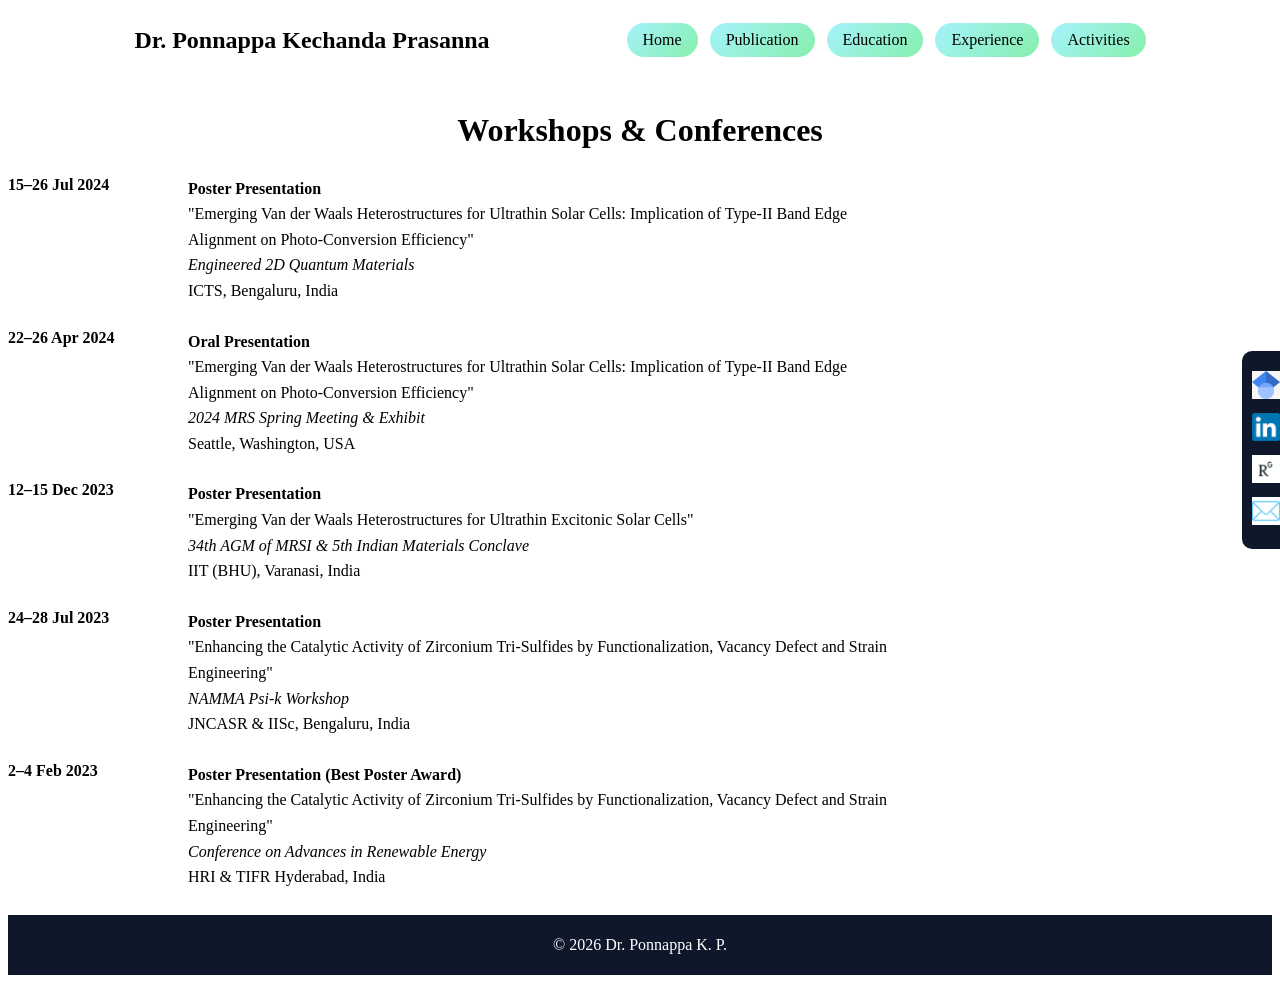
<file: activites.html>
<!DOCTYPE html>
<html lang="en">
<head>
<meta charset="UTF-8">
<meta name="viewport" content="width=device-width, initial-scale=1.0">
<title>Dr. Ponnappa K. P.</title>
<link rel="stylesheet" href="style.css">
</head>

<body>


<!-- Top Navigation -->
<header>
    <div class="nav-left">
        <h2>Dr. Ponnappa Kechanda Prasanna</h2>
    </div>

<div class="menu-toggle" onclick="toggleMenu()">
☰
</div>
    <div class="nav-right" id="nav-menu">
        <a href="index.html">Home</a>
        <a href="publication.html">Publication</a>
        <a href="education.html">Education</a>
        <a href="teaching.html">Experience</a>
        <a href="activites.html">Activities</a>
    </div>


</header>

<div class="container">
<!-- About Section -->

<div class="activity">
<h2>Workshops & Conferences</h2>

<div class="conference">

<div class="conf-row">
<div class="conf-date">15–26 Jul 2024</div>
<div class="conf-details">
<b>Poster Presentation</b><br>
"Emerging Van der Waals Heterostructures for Ultrathin Solar Cells: Implication of Type-II Band Edge Alignment on Photo-Conversion Efficiency"<br>
<i>Engineered 2D Quantum Materials</i><br>
ICTS, Bengaluru, India
</div>
</div>

<div class="conf-row">
<div class="conf-date">22–26 Apr 2024</div>
<div class="conf-details">
<b>Oral Presentation</b><br>
"Emerging Van der Waals Heterostructures for Ultrathin Solar Cells: Implication of Type-II Band Edge Alignment on Photo-Conversion Efficiency"<br>
<i>2024 MRS Spring Meeting & Exhibit</i><br>
Seattle, Washington, USA
</div>
</div>

<div class="conf-row">
<div class="conf-date">12–15 Dec 2023</div>
<div class="conf-details">
<b>Poster Presentation</b><br>
"Emerging Van der Waals Heterostructures for Ultrathin Excitonic Solar Cells"<br>
<i>34th AGM of MRSI & 5th Indian Materials Conclave</i><br>
IIT (BHU), Varanasi, India
</div>
</div>

<div class="conf-row">
<div class="conf-date">24–28 Jul 2023</div>
<div class="conf-details">
<b>Poster Presentation</b><br>
"Enhancing the Catalytic Activity of Zirconium Tri-Sulfides by Functionalization, Vacancy Defect and Strain Engineering"<br>
<i>NAMMA Psi-k Workshop</i><br>
JNCASR & IISc, Bengaluru, India
</div>
</div>

<div class="conf-row">
<div class="conf-date">2–4 Feb 2023</div>
<div class="conf-details">
<b>Poster Presentation (Best Poster Award)</b><br>
"Enhancing the Catalytic Activity of Zirconium Tri-Sulfides by Functionalization, Vacancy Defect and Strain Engineering"<br>
<i>Conference on Advances in Renewable Energy</i><br>
HRI & TIFR Hyderabad, India
</div>
</div>

</div>

</div>
<div class="social-panel">

    <a href="https://scholar.google.com/citations?user=2jQUvsgAAAAJ&hl=en" target="_blank">
        <img src="google_Scholar.png" alt="Google Scholar">
    </a>

    <a href="https://www.linkedin.com/in/ponnappa-kechanda/" target="_blank">
        <img src="linkedin.png" alt="LinkedIn">
    </a>

    <a href="https://www.researchgate.net/profile/Ponnappa-Prasanna?ev=hdr_xprf" target="_blank">
        <img src="research_gate.png" alt="ResearchGate">
    </a>

<a href="mailto:kechandaponnappa@gmail.com">
    <img src="email.png" alt="Email">
</a>



</div>



</div>


<footer>
    <p>© 2026 Dr. Ponnappa K. P.</p>
</footer>
<script>

function toggleMenu(){
    document.getElementById("nav-menu").classList.toggle("active");
}

/* close menu when scrolling */

window.addEventListener("scroll", function(){
    let menu = document.getElementById("nav-menu");
    if(menu.classList.contains("active")){
        menu.classList.remove("active");
    }
});

</script>
</body>
</html>
</file>
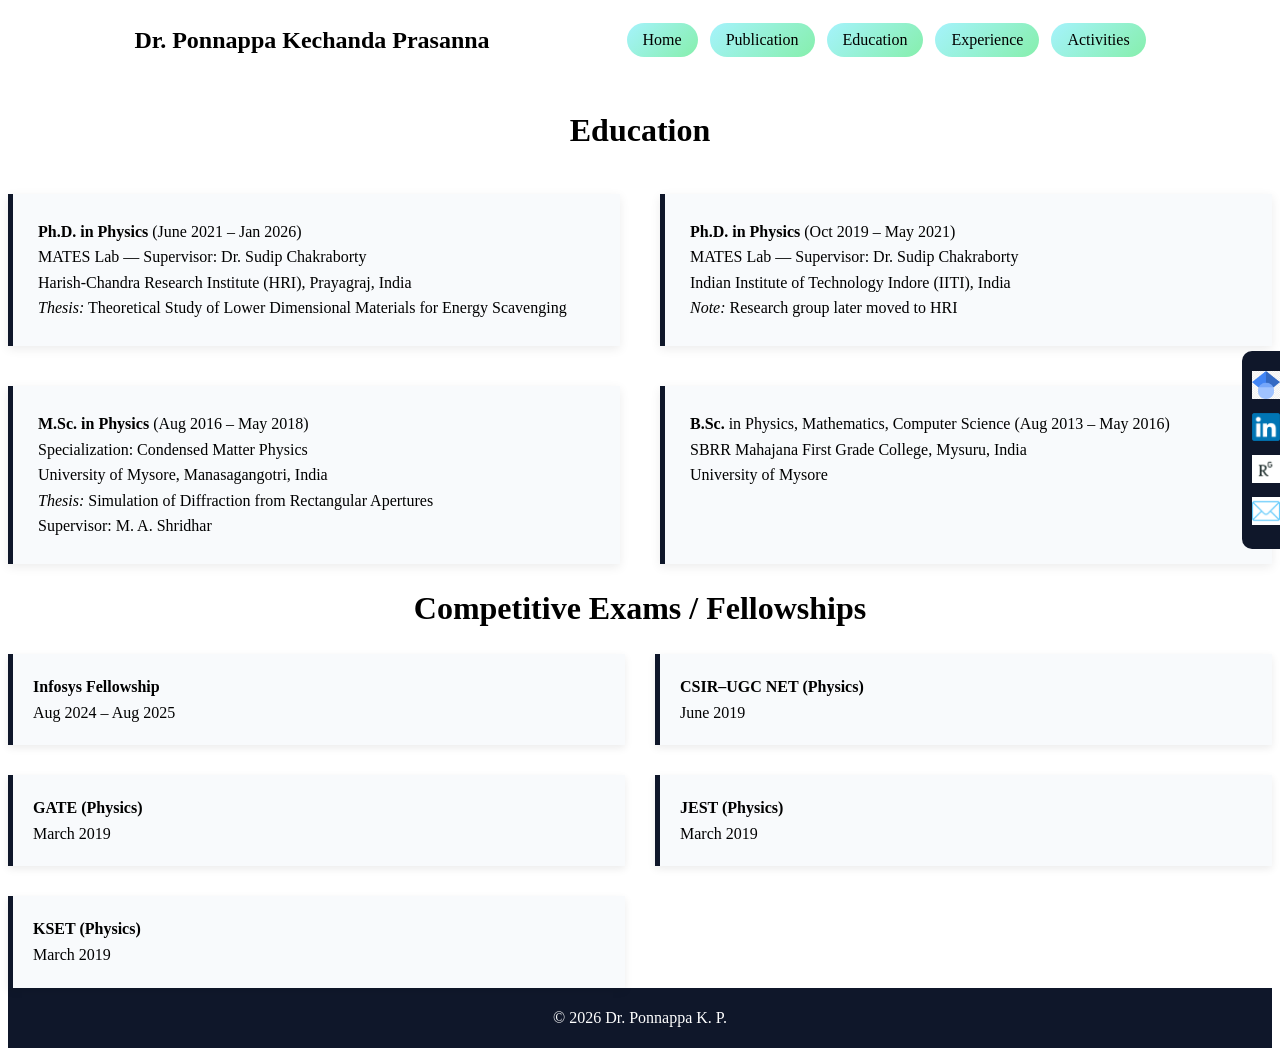
<file: education.html>
<!DOCTYPE html>
<html lang="en">
<head>
<meta charset="UTF-8">
<meta name="viewport" content="width=device-width, initial-scale=1.0">
<title>Dr. Ponnappa K. P.</title>
<link rel="stylesheet" href="style.css">
</head>

<body>


<!-- Top Navigation -->
<header>
    <div class="nav-left">
        <h2>Dr. Ponnappa Kechanda Prasanna</h2>
    </div>


<div class="menu-toggle" onclick="toggleMenu()">
☰
</div>

    <div class="nav-right" id="nav-menu">
        <a href="index.html">Home</a>
        <a href="publication.html">Publication</a>
        <a href="education.html">Education</a>
        <a href="teaching.html">Experience</a>
        <a href="activites.html">Activities</a>
    </div>


</header>

<div class="container">
<!-- About Section -->

<div class="education">
<h2>Education</h2>
<br>

<div class="education-grid">
<div class="edu-box">
<b>Ph.D. in Physics</b> (June 2021 – Jan 2026)<br>
MATES Lab — Supervisor: Dr. Sudip Chakraborty<br>
Harish-Chandra Research Institute (HRI), Prayagraj, India<br>
<i>Thesis:</i> Theoretical Study of Lower Dimensional Materials for Energy Scavenging
</div>

<div class="edu-box">
<b>Ph.D. in Physics</b> (Oct 2019 – May 2021)<br>
MATES Lab — Supervisor: Dr. Sudip Chakraborty<br>
Indian Institute of Technology Indore (IITI), India<br>
<i>Note:</i> Research group later moved to HRI
</div>

<div class="edu-box">
<b>M.Sc. in Physics</b> (Aug 2016 – May 2018)<br>
Specialization: Condensed Matter Physics<br>
University of Mysore, Manasagangotri, India<br>
<i>Thesis:</i> Simulation of Diffraction from Rectangular Apertures<br>
Supervisor: M. A. Shridhar
</div>

<div class="edu-box">
<b>B.Sc.</b> in Physics, Mathematics, Computer Science (Aug 2013 – May 2016)<br>
SBRR Mahajana First Grade College, Mysuru, India<br>
University of Mysore
</div>

</div>

<h2>Competitive Exams / Fellowships</h2>

<div class="exam-grid">

<div class="exam-box">
<b>Infosys Fellowship</b><br>
Aug 2024 – Aug 2025
</div>

<div class="exam-box">
<b>CSIR–UGC NET (Physics)</b><br>
June 2019
</div>

<div class="exam-box">
<b>GATE (Physics)</b><br>
March 2019
</div>

<div class="exam-box">
<b>JEST (Physics)</b><br>
March 2019
</div>

<div class="exam-box">
<b>KSET (Physics)</b><br>
March 2019
</div>

</div>


</div>
<div class="social-panel">

    <a href="https://scholar.google.com/citations?user=2jQUvsgAAAAJ&hl=en" target="_blank">
        <img src="google_Scholar.png" alt="Google Scholar">
    </a>

    <a href="https://www.linkedin.com/in/ponnappa-kechanda/" target="_blank">
        <img src="linkedin.png" alt="LinkedIn">
    </a>

    <a href="https://www.researchgate.net/profile/Ponnappa-Prasanna?ev=hdr_xprf" target="_blank">
        <img src="research_gate.png" alt="ResearchGate">
    </a>
<a href="mailto:kechandaponnappa@gmail.com">
    <img src="email.png" alt="Email">
</a>


</div>



</div>


<footer>
    <p>© 2026 Dr. Ponnappa K. P.</p>
</footer>
<script>

function toggleMenu(){
    document.getElementById("nav-menu").classList.toggle("active");
}

/* close menu when scrolling */

window.addEventListener("scroll", function(){
    let menu = document.getElementById("nav-menu");
    if(menu.classList.contains("active")){
        menu.classList.remove("active");
    }
});

</script>
</body>
</html>
</file>
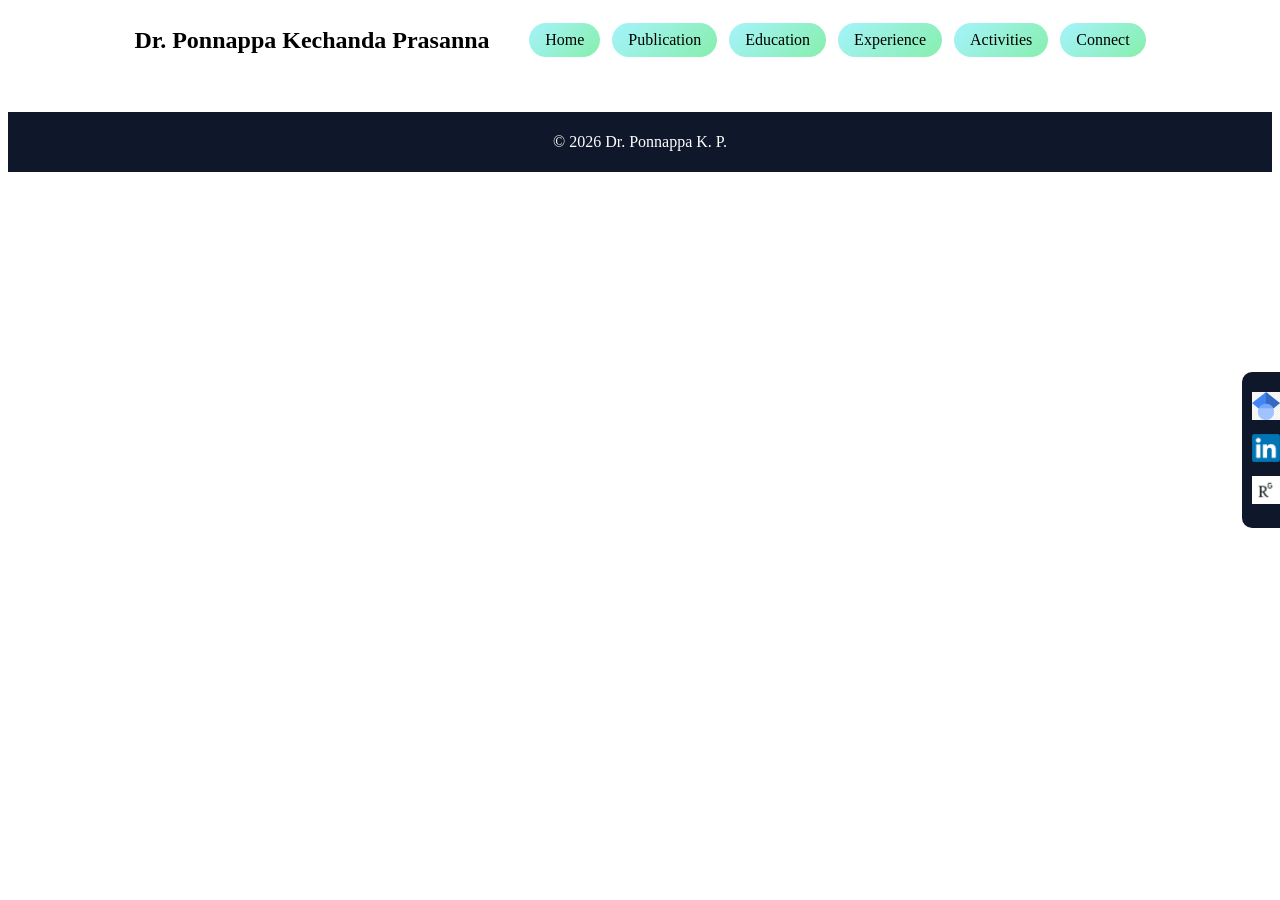
<file: format.html>
<!DOCTYPE html>
<html lang="en">
<head>
<meta charset="UTF-8">
<meta name="viewport" content="width=device-width, initial-scale=1.0">
<title>Dr. Ponnappa K. P.</title>
<link rel="stylesheet" href="style.css">
</head>

<body>


<!-- Top Navigation -->
<header>
    <div class="nav-left">
        <h2>Dr. Ponnappa Kechanda Prasanna</h2>
    </div>

<div class="menu-toggle" onclick="toggleMenu()">
☰
</div>
    <div class="nav-right" id="nav-menu">
        <a href="index.html">Home</a>
        <a href="publication.html">Publication</a>
        <a href="education.html">Education</a>
        <a href="teaching.html">Experience</a>
        <a href="activites.html">Activities</a>
        <a href="connect.html">Connect</a>
    </div>


</header>

<div class="container">
<!-- About Section -->

<div class="social-panel">

    <a href="https://scholar.google.com/citations?user=2jQUvsgAAAAJ&hl=en" target="_blank">
        <img src="google_Scholar.png" alt="Google Scholar">
    </a>

    <a href="https://www.linkedin.com/in/ponnappa-kechanda/" target="_blank">
        <img src="linkedin.png" alt="LinkedIn">
    </a>

    <a href="https://www.researchgate.net/profile/Ponnappa-Prasanna?ev=hdr_xprf" target="_blank">
        <img src="research_gate.png" alt="ResearchGate">
    </a>

</div>



</div>


<footer>
    <p>© 2026 Dr. Ponnappa K. P.</p>
</footer>
<script>

function toggleMenu(){
    document.getElementById("nav-menu").classList.toggle("active");
}

/* close menu when scrolling */

window.addEventListener("scroll", function(){
    let menu = document.getElementById("nav-menu");
    if(menu.classList.contains("active")){
        menu.classList.remove("active");
    }
});

</script>
</body>
</html>
</file>
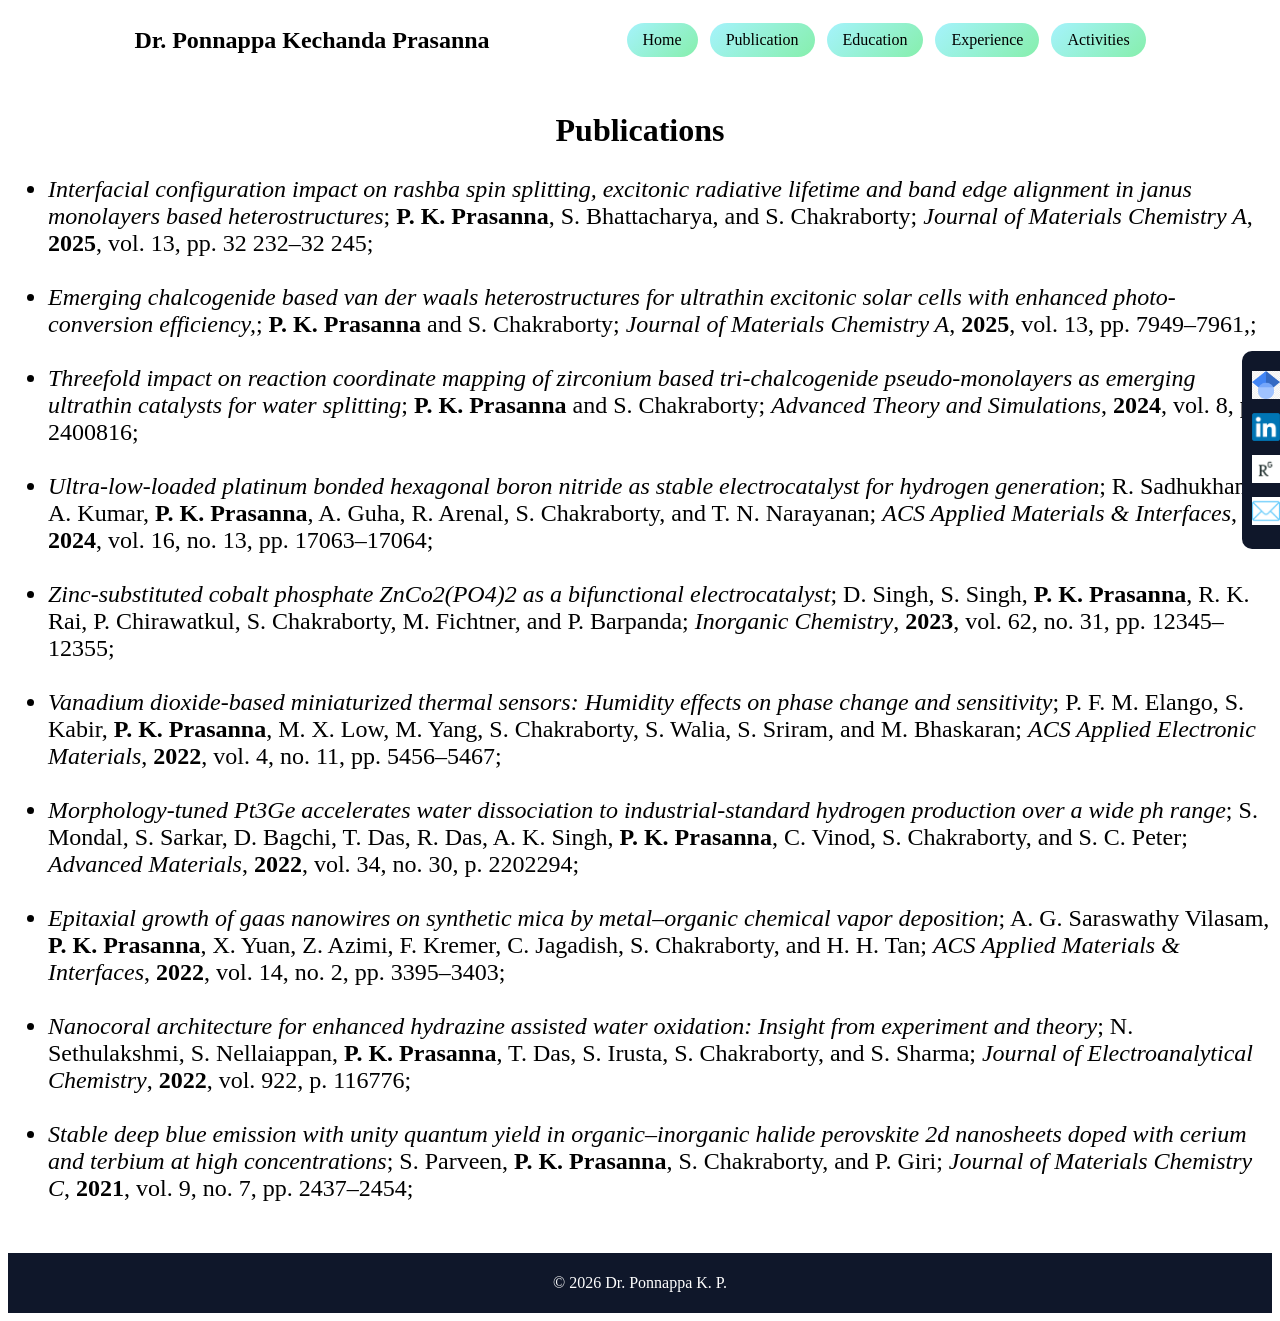
<file: publication.html>
<!DOCTYPE html>
<html lang="en">
<head>
<meta charset="UTF-8">
<meta name="viewport" content="width=device-width, initial-scale=1.0">
<title>Dr. Ponnappa K. P.</title>
<link rel="stylesheet" href="style.css">
    <meta name="viewport" content="width=device-width, initial-scale=1.0">
</head>

<body>


<!-- Top Navigation -->
<header>
    <div class="nav-left">
        <h2>Dr. Ponnappa Kechanda Prasanna</h2>
    </div>

<div class="menu-toggle" onclick="toggleMenu()">
☰
</div>
    <div class="nav-right" id="nav-menu">
        <a href="index.html">Home</a>
        <a href="publication.html">Publication</a>
        <a href="education.html">Education</a>
        <a href="teaching.html">Experience</a>
        <a href="activites.html">Activities</a>
    </div>


</header>


<div class="container">
<div class="publications">
<h2> Publications</h2>

<ul class="pub-list">

<li>
<a href="papers/papers/papers/BiTeBr_SbTeBr_heterostructures.pdf" target="_blank">
<i>Interfacial configuration impact on rashba spin
splitting, excitonic radiative lifetime and band edge alignment in janus monolayers based
heterostructures</i>;
<b>P. K. Prasanna</b>, S. Bhattacharya, and S. Chakraborty;
<i>Journal of Materials Chemistry A</i>, <b>2025</b>, vol. 13, pp. 32 232–32 245;<br>
</a>
</li>

<br>

<li>
<a href="papers/ZrSe2_HfSe2_Photovoltaics.pdf" target="_blank">
<i>Emerging chalcogenide based van der waals heterostructures for
ultrathin excitonic solar cells with enhanced photo-conversion efficiency,</i>;
<b>P. K. Prasanna</b> and S. Chakraborty;
<i>Journal of Materials Chemistry A</i>, <b>2025</b>, vol. 13, pp. 7949–7961,;<br>
</a>
</li>

<br>

<li>
<a href="papers/Threefold_Impact_on_Reaction_Coordinate_Mapping_of.pdf" target="_blank">
<i>Threefold impact on reaction coordinate mapping of zirconium
based tri-chalcogenide pseudo-monolayers as emerging ultrathin catalysts for water splitting</i>;
<b>P. K. Prasanna</b> and S. Chakraborty;
<i>Advanced Theory and Simulations</i>, <b>2024</b>, vol. 8, p. 2400816;<br>
</a>
</li>

<br>


<li>
<a href="papers/acsami.3c15296.pdf" target="_blank">
<i>Ultra-low-loaded platinum bonded hexagonal boron nitride as stable electrocatalyst for hydrogen
generation</i>;
R. Sadhukhan, A. Kumar, <b>P. K. Prasanna</b>, A. Guha, R. Arenal, S. Chakraborty, and T. N. Narayanan;
<i>ACS Applied Materials & Interfaces</i>, <b>2024</b>, vol. 16, no. 13, pp. 17063–17064;<br>
</a>
</li>

<br>

<li>
<a href="papers/zinc-substituted-cobalt-phosphate-znco2(po4)2-as-a-bifunctional-electrocatalyst.pdf" target="_blank">
<i>Zinc-substituted cobalt phosphate ZnCo2(PO4)2 as a bifunctional electrocatalyst</i>;
D. Singh, S. Singh, <b>P. K. Prasanna</b>, R. K. Rai, P. Chirawatkul, S. Chakraborty, M. Fichtner, and
P. Barpanda;
<i>Inorganic Chemistry</i>, <b>2023</b>, vol. 62, no. 31, pp. 12345–12355;<br>
</a>
</li>

<br>

<li>
<a href="papers/cphc.201801031.pdf" target="_blank">
<i>Vanadium dioxide-based miniaturized thermal sensors: Humidity effects on phase
change and sensitivity</i>;
P. F. M. Elango, S. Kabir, <b>P. K. Prasanna</b>, M. X. Low, M. Yang, S. Chakraborty, S. Walia, S. Sriram, and
M. Bhaskaran;
<i>ACS Applied Electronic Materials</i>, <b>2022</b>, vol. 4, no. 11, pp. 5456–5467;<br>
</a>
</li>

<br>

<li>
<a href="papers/Advanced Materials - 2022 - Mondal - Morphology‐Tuned Pt3Ge Accelerates Water Dissociation to Industrial‐Standard Hydrogen.pdf" target="_blank">
<i>Morphology-tuned Pt3Ge accelerates water dissociation to industrial-standard
hydrogen production over a wide ph range</i>;
S. Mondal, S. Sarkar, D. Bagchi, T. Das, R. Das, A. K. Singh, <b>P. K. Prasanna</b>, C. Vinod, S. Chakraborty,
and S. C. Peter;
<i>Advanced Materials</i>, <b>2022</b>, vol. 34, no. 30, p. 2202294;<br>
</a>
</li>

<br>

<li>
<a href="papers/epitaxial-growth-of-gaas-nanowires-on-synthetic-mica-by-metal-organic-chemical-vapor-deposition.pdf" target="_blank">
<i>Epitaxial growth of gaas nanowires on synthetic mica by metal–organic chemical vapor
deposition</i>;
A. G. Saraswathy Vilasam, <b>P. K. Prasanna</b>, X. Yuan, Z. Azimi, F. Kremer, C. Jagadish, S. Chakraborty,
and H. H. Tan;
<i>ACS Applied Materials & Interfaces</i>, <b>2022</b>, vol. 14, no. 2, pp. 3395–3403;<br>
</a>
</li>

<br>

<li>
<a href="papers/1-s2.0-S1572665722007688-main.pdf" target="_blank">
<i>Nanocoral architecture for enhanced hydrazine assisted water oxidation: Insight from experiment and
theory</i>;
N. Sethulakshmi, S. Nellaiappan, <b>P. K. Prasanna</b>, T. Das, S. Irusta, S. Chakraborty, and S. Sharma;
<i>Journal of Electroanalytical Chemistry</i>, <b>2022</b>, vol. 922, p. 116776;<br>
</a>
</li>

<br>

<li>
<a href="papers/D0TC04937A.pdf" target="_blank">
<i>Stable deep blue emission with unity
quantum yield in organic–inorganic halide perovskite 2d nanosheets doped with cerium and terbium
at high concentrations</i>;
S. Parveen, <b>P. K. Prasanna</b>, S. Chakraborty, and P. Giri;
<i>Journal of Materials Chemistry C</i>, <b>2021</b>, vol. 9, no. 7, pp. 2437–2454;<br>
</a>
</li>

<br>




</div>
<div class="social-panel">

    <a href="https://scholar.google.com/citations?user=2jQUvsgAAAAJ&hl=en" target="_blank">
        <img src="google_Scholar.png" alt="Google Scholar">
    </a>

    <a href="https://www.linkedin.com/in/ponnappa-kechanda/" target="_blank">
        <img src="linkedin.png" alt="LinkedIn">
    </a>

    <a href="https://www.researchgate.net/profile/Ponnappa-Prasanna?ev=hdr_xprf" target="_blank">
        <img src="research_gate.png" alt="ResearchGate">
    </a>
<a href="mailto:kechandaponnappa@gmail.com">
    <img src="email.png" alt="Email">
</a>


</div>



</div>


<footer>
    <p>© 2026 Dr. Ponnappa K. P.</p>
</footer>
<script>

function toggleMenu(){
    document.getElementById("nav-menu").classList.toggle("active");
}

/* close menu when scrolling */

window.addEventListener("scroll", function(){
    let menu = document.getElementById("nav-menu");
    if(menu.classList.contains("active")){
        menu.classList.remove("active");
    }
});

</script>
</body>
</html>
</file>
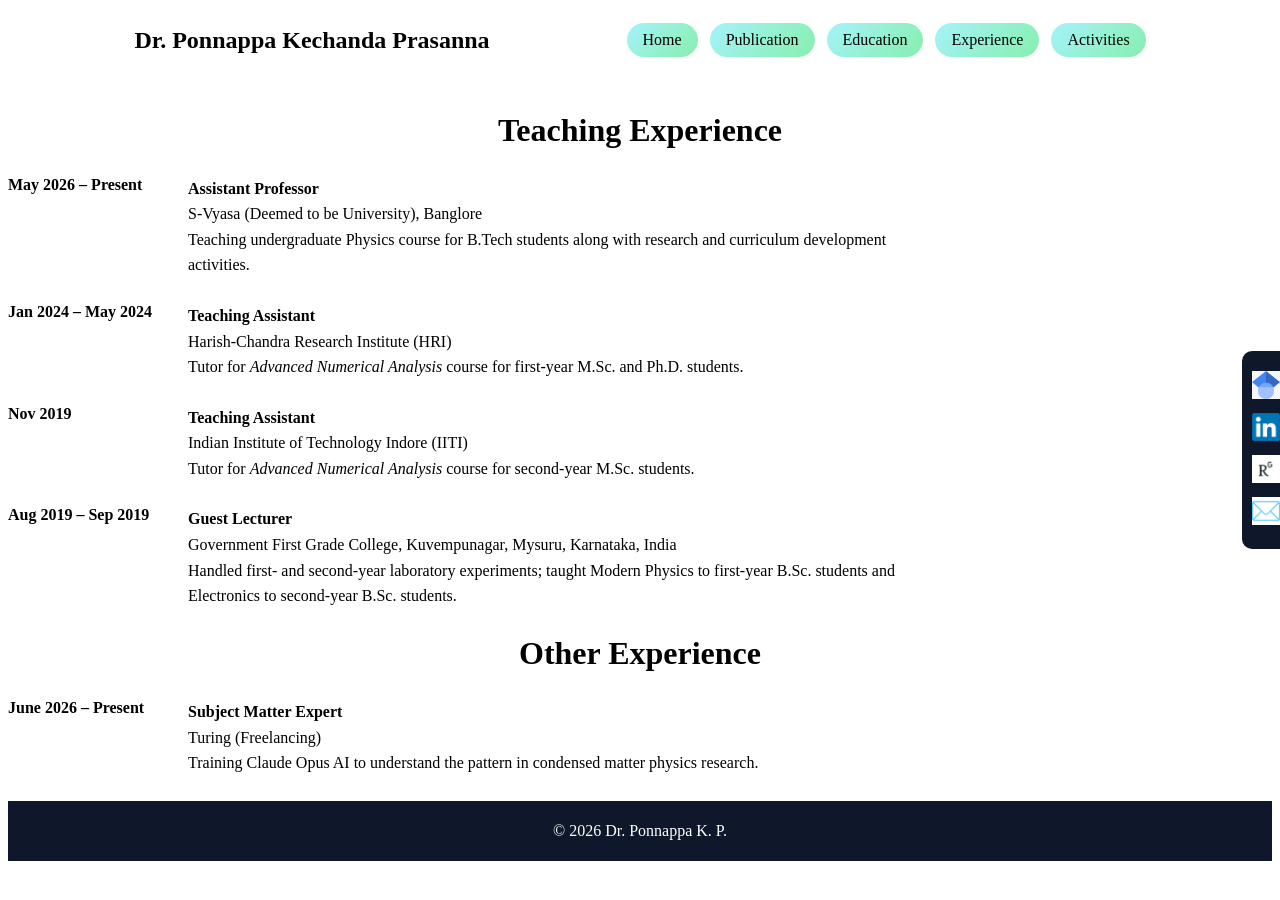
<file: teaching.html>
<!DOCTYPE html>
<html lang="en">
<head>
<meta charset="UTF-8">
<meta name="viewport" content="width=device-width, initial-scale=1.0">
<title>Dr. Ponnappa K. P.</title>
<link rel="stylesheet" href="style.css">
</head>

<body>


<!-- Top Navigation -->
<header>
    <div class="nav-left">
        <h2>Dr. Ponnappa Kechanda Prasanna</h2>
    </div>

<div class="menu-toggle" onclick="toggleMenu()">
☰
</div>
    <div class="nav-right" id="nav-menu">
        <a href="index.html">Home</a>
        <a href="publication.html">Publication</a>
        <a href="education.html">Education</a>
        <a href="teaching.html">Experience</a>
        <a href="activites.html">Activities</a>
    </div>


</header>

<div class="container">
<!-- About Section -->
    <div class="teach">
        <h2>Teaching Experience</h2>
        <div class="teaching">

            <div class="teach-row">
                <div class="teach-date">May 2026 – Present</div>
                    <div class="teach-details">
                    <b>Assistant Professor</b><br>
                    S-Vyasa (Deemed to be University), Banglore<br>
                    Teaching undergraduate Physics course for B.Tech students  along with research and curriculum development activities.
                    </div>
                </div>

    
            <div class="teach-row">
                <div class="teach-date">Jan 2024 – May 2024</div>
                    <div class="teach-details">
                        <b>Teaching Assistant</b><br>
                        Harish-Chandra Research Institute (HRI)<br>
                        Tutor for <i>Advanced Numerical Analysis</i> course for first-year M.Sc. and Ph.D. students.
                    </div>
                </div>

        <div class="teach-row">
            <div class="teach-date">Nov 2019</div>
                <div class="teach-details">
                    <b>Teaching Assistant</b><br>
                    Indian Institute of Technology Indore (IITI)<br>
                    Tutor for <i>Advanced Numerical Analysis</i> course for second-year M.Sc. students.
                </div>
            </div>

        <div class="teach-row">
            <div class="teach-date">Aug 2019 – Sep 2019</div>
                <div class="teach-details">
                    <b>Guest Lecturer</b><br>
                    Government First Grade College, Kuvempunagar, Mysuru, Karnataka, India<br>
                    Handled first- and second-year laboratory experiments; taught Modern Physics to first-year
                    B.Sc. students and Electronics to second-year B.Sc. students.
                </div>
            </div>
    </div>

<div class="teach">
    <h2>Other Experience</h2>
     <div class="teaching">
        <div class="teach-row">
                <div class="teach-date">June 2026 – Present</div>
                    <div class="teach-details">
                    <b>Subject Matter Expert</b><br>
                    Turing (Freelancing)<br>
                    Training Claude Opus AI to understand the pattern in condensed matter physics research.
                    </div>
                </div>
    </div>
</div>


<div class="social-panel">

    <a href="https://scholar.google.com/citations?user=2jQUvsgAAAAJ&hl=en" target="_blank">
        <img src="google_Scholar.png" alt="Google Scholar">
    </a>

    <a href="https://www.linkedin.com/in/ponnappa-kechanda/" target="_blank">
        <img src="linkedin.png" alt="LinkedIn">
    </a>

    <a href="https://www.researchgate.net/profile/Ponnappa-Prasanna?ev=hdr_xprf" target="_blank">
        <img src="research_gate.png" alt="ResearchGate">
    </a>
<a href="mailto:kechandaponnappa@gmail.com">
    <img src="email.png" alt="Email">
</a>


</div>



</div>


<footer>
    <p>© 2026 Dr. Ponnappa K. P.</p>
</footer>
<script>

function toggleMenu(){
    document.getElementById("nav-menu").classList.toggle("active");
}

/* close menu when scrolling */

window.addEventListener("scroll", function(){
    let menu = document.getElementById("nav-menu");
    if(menu.classList.contains("active")){
        menu.classList.remove("active");
    }
});

</script>
</body>
</html>
</file>
<file: style.css>
header {
    display: flex;
    justify-content: space-between;
    align-items: center;
    padding: 15px 10%;
    background-color: white;
    margin-bottom: 40px ;
    position:sticky;
    top:0;
    z-index:1000;
}


#header-name{
    opacity:0;
    transition:opacity 0.3s ease;
}

/* Name on left */
.nav-left h2 {
    color: black;
    margin: 0;
}

/* Navigation container */
.nav-right {
    display: flex;
    gap: 12px;
}

/* Navigation buttons */
.nav-right a {
    text-decoration: none;
    color: black;
    padding: 8px 16px;
    border-radius: 20px;
    background: linear-gradient(135deg, #a5f3fc, #86efac); /* light blue + green */
    font-weight: 500;
    transition: 0.3s;
}

/* Hover effect */
.nav-right a:hover {
    transform: translateY(-2px);
    box-shadow: 0 3px 8px rgba(0,0,0,0.15);
}

.about {
    display: flex;
    align-items: center;
    gap: 40px;
}


.about-image img {
    width: 450px;
    height: 600px;
    object-fit: cover;
    border-radius: 50% / 60%;
    border: 4px solid #e5e7eb;
    box-shadow: 0 4px 10px rgba(0,0,0,0.15);
}

.about-text {
    font-size: 24px;
}

.container {
    max-width: 2100px;   /* page width */
    margin-left: auto;
    margin-right: auto;
}


.cv-button {
    display: inline-block;
    padding: 12px 22px;
    font-size: 16px;
    font-weight: 500;
    color: black;
    text-decoration: none;
    border-radius: 25px;
    background: linear-gradient(135deg, #a5f3fc, #86efac); /* light blue + green */
    transition: all 0.3s ease;
}

.cv-button:hover {
    transform: translateY(-2px);
    box-shadow: 0 4px 10px rgba(0,0,0,0.15);
}

.papers h1 {
    text-align: center;
}

.paper-grid {
    display: flex;
    flex-wrap: wrap;
    justify-content: space-between;
}

.paper-grid iframe {
    width: 30%;
    height: 80vh;
}

footer {
    background-color: #0f172a;
    color: white;
    text-align: center;
    padding: 5px 0;
    width: 100%;
}

.social-panel {
    position: fixed;
    right: -10px;
    top: 50%;
    transform: translateY(-50%);
    background: #0f172a;
    padding: 10px;
    border-radius: 10px 0 0 10px;
    transition: right 0.3s;
    z-index: 1000;
}

.social-panel:hover {
    right: 0;
}

.social-panel a {
    display: block;
    margin: 10px 0;
}

.social-panel img {
    width: 28px;
    height: 28px;
}

.update_soon {
    text-align: center;
}
.publications h2 {
    text-align: center;
    font-size: 32px;
}
.publications {
    font-size: 24px;
}

.publications a {
    color: black;          /* remove blue color */
    text-decoration: none; /* remove underline */
}


.education h2 {
    text-align: center;
    font-size: 32px;
}


.education-grid {
    display: grid;
    grid-template-columns: 1fr 1fr;   /* two equal columns */
    gap: 40px;                        /* space between boxes */
    width: 100%;                      /* use full width */
    font-size: 24px;
}

.edu-box {
    padding: 25px;                    /* bigger box */
    background: #f8fafc;
    border-left: 5px solid #0f172a;
    line-height: 1.6;
    font-size: 16px;
    box-shadow: 0 3px 10px rgba(0,0,0,0.08);
}


.exam-grid {
    display: grid;
    grid-template-columns: 1fr 1fr;
    gap: 30px;
    width: 100%;
}

.exam-box {
    padding: 20px;
    background: #f8fafc;
    border-left: 5px solid #0f172a;
    line-height: 1.6;
    box-shadow: 0 3px 8px rgba(0,0,0,0.08);
}

.exam-grid h2 {
    text-align: center;
    font-size: 32px;
}

.teach h2 {
    text-align: center;
    font-size: 32px;
}

.teaching {
    max-width: 900px;
}

.teach-row {
    display: grid;
    grid-template-columns: 180px 1fr;
    margin-bottom: 25px;
}

.teach-date {
    font-weight: bold;
}

.teach-details {
    line-height: 1.6;
}

.conference {
    max-width: 900px;
}

.conf-row {
    display: grid;
    grid-template-columns: 180px 1fr;
    margin-bottom: 25px;
}

.conf-date {
    font-weight: bold;
}

.conf-details {
    line-height: 1.6;
}

.activity h2 {
    text-align: center;
    font-size: 32px;
}

.menu-toggle {
    display: none;
    font-size: 28px;
    cursor: pointer;
}

/* Mobile style */
@media (max-width: 900px) {

header {
    display: flex;
    justify-content: space-between;
    align-items: center;
    padding: 15px 5%;
}

.menu-toggle {
    display: block;
    font-size: 28px;
    cursor: pointer;
     margin-left: auto;
}

    .nav-right{
    position:fixed;
    top:0;
    left:0;
    width:100%;
    height:100vh;
    background:white;

    display:flex;
    flex-direction:column;
    justify-content:center;
    align-items:center;

    transform:translateY(-100%);
    transition:transform 0.4s ease;

    z-index:999;
}

.nav-right.active{
    transform:translateY(0);
}

.nav-right a{
    font-size:22px;
}


.nav-right.active {
    display: flex;
}
    .nav-left h2{
        font-size: 18px;
        margin: 0;
    }
    
.paper-grid {
    flex-direction: column;
}

.paper-grid iframe {
    width: 100%;
    height: 500px;
}

    .about {
    flex-direction: column;
    align-items: center;
    text-align: center;
}

.about-image img{
    width: 220px;
    height: auto;
}

.about-text{
    margin-top: 12px;
}
.publications {
    font-size: 12px;
}

}

}
</file>
